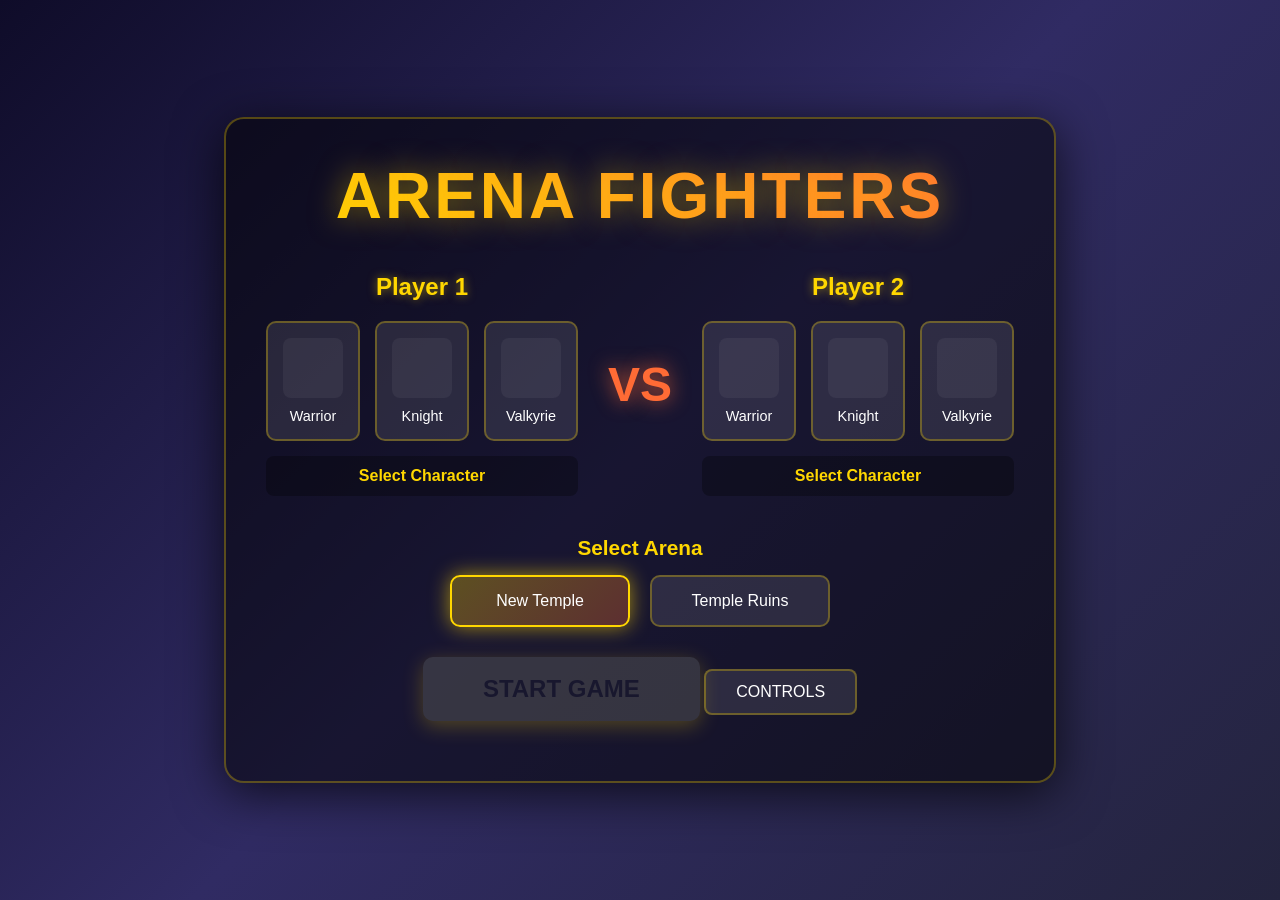
<file: index.html>
﻿<!DOCTYPE html>
<html lang="en">
<head>
    <meta charset="utf-8">
    <title>Arena Fighters</title>
    <link href="./style.css" rel="stylesheet"/>
</head>
<body>

<!-- Main Menu Screen -->
<div id="mainMenu" class="menu-screen">
    <div class="menu-container">
        <h1 class="game-title">ARENA FIGHTERS</h1>

        <div class="character-selection">
            <div class="player-select">
                <h3>Player 1</h3>
                <div class="character-options">
                    <button class="character-btn" data-player="1" data-character="guy1">
                        <div class="char-preview"></div>
                        <span>Warrior</span>
                    </button>
                    <button class="character-btn" data-player="1" data-character="guy2">
                        <div class="char-preview"></div>
                        <span>Knight</span>
                    </button>
                    <button class="character-btn" data-player="1" data-character="warriorWoman">
                        <div class="char-preview"></div>
                        <span>Valkyrie</span>
                    </button>
                </div>
                <div class="selected-character" id="p1Selected">Select Character</div>
            </div>

            <div class="vs-divider">VS</div>

            <div class="player-select">
                <h3>Player 2</h3>
                <div class="character-options">
                    <button class="character-btn" data-player="2" data-character="guy1">
                        <div class="char-preview"></div>
                        <span>Warrior</span>
                    </button>
                    <button class="character-btn" data-player="2" data-character="guy2">
                        <div class="char-preview"></div>
                        <span>Knight</span>
                    </button>
                    <button class="character-btn" data-player="2" data-character="warriorWoman">
                        <div class="char-preview"></div>
                        <span>Valkyrie</span>
                    </button>
                </div>
                <div class="selected-character" id="p2Selected">Select Character</div>
            </div>
        </div>

        <div class="arena-selection">
            <h3>Select Arena</h3>
            <div class="arena-options">
                <button class="arena-btn selected" data-arena="arena1">
                    <span>New Temple</span>
                </button>
                <button class="arena-btn" data-arena="arena2">
                    <span>Temple Ruins</span>
                </button>
            </div>
        </div>

        <button id="startGameBtn" class="start-btn" disabled>START GAME</button>

        <button id="instructionsBtn" class="instructions-btn">CONTROLS</button>
    </div>
</div>

<!-- Instructions Overlay -->
<div id="instructionsOverlay" class="overlay hidden">
    <div class="instructions-panel">
        <h2>Game Controls</h2>
        <div class="controls-grid">
            <div class="player-controls">
                <h3>Player 1</h3>
                <div class="control-item">
                    <span class="key">A</span>
                    <span class="action">Move Left</span>
                </div>
                <div class="control-item">
                    <span class="key">D</span>
                    <span class="action">Move Right</span>
                </div>
                <div class="control-item">
                    <span class="key">S</span>
                    <span class="action">Attack</span>
                </div>
                <div class="control-item">
                    <span class="key">1</span>
                    <span class="action">Switch Character</span>
                </div>
            </div>
            <div class="player-controls">
                <h3>Player 2</h3>
                <div class="control-item">
                    <span class="key">←</span>
                    <span class="action">Move Left</span>
                </div>
                <div class="control-item">
                    <span class="key">→</span>
                    <span class="action">Move Right</span>
                </div>
                <div class="control-item">
                    <span class="key">↓</span>
                    <span class="action">Attack</span>
                </div>
                <div class="control-item">
                    <span class="key">2</span>
                    <span class="action">Switch Character</span>
                </div>
            </div>
        </div>
        <button id="closeInstructionsBtn" class="close-btn">CLOSE</button>
    </div>
</div>

<!-- Game Screen -->
<div id="gameScreen" class="hidden">
    <div id="gameWrap">
        <!-- HUD Top Bar -->
        <div class="hud-container">
            <div class="player-hud player-1-hud">
                <div class="player-info">
                    <div class="character-portrait" id="p1Portrait"></div>
                    <div class="player-details">
                        <div class="player-name">Player 1</div>
                        <div class="character-name" id="p1CharName">Warrior</div>
                    </div>
                </div>
                <div class="health-container">
                    <div class="health-bar-bg">
                        <div class="health-bar" id="p1Health"></div>
                    </div>
                    <div class="health-text" id="p1HealthText">100%</div>
                </div>
            </div>

            <div class="center-hud">
                <div class="timer" id="gameTimer">99</div>
                <div class="round-info" id="roundInfo">ROUND 1</div>
            </div>

            <div class="player-hud player-2-hud">
                <div class="health-container">
                    <div class="health-bar-bg">
                        <div class="health-bar" id="p2Health"></div>
                    </div>
                    <div class="health-text" id="p2HealthText">100%</div>
                </div>
                <div class="player-info">
                    <div class="player-details">
                        <div class="player-name">Player 2</div>
                        <div class="character-name" id="p2CharName">Knight</div>
                    </div>
                    <div class="character-portrait" id="p2Portrait"></div>
                </div>
            </div>
        </div>

        <canvas id="gameWorld" width="1024" height="768"
                style="background: white; border: 1px solid black"
                tabindex="0" autofocus></canvas>

        <!-- Bottom instruction hint -->
        <div class="game-hint">
            Press 1 or 2 to switch characters
        </div>
    </div>
</div>

<!-- Menu and Game Logic Script -->
<script type="module" src="userInterface/menu.js"></script>
<!-- Main Game Script -->
<!--<script type="module" src="Game/main.js"></script>-->
</body>
</html>
</file>
<file: style.css>
/* Reset and Base Styles */
* {
    box-sizing: border-box;
    margin: 0;
    padding: 0;
}

body {
    font-family: 'Arial', sans-serif;
    background: linear-gradient(135deg, #1a1a2e 0%, #16213e 100%);
    color: #fff;
    overflow: hidden;
}

.hidden {
    display: none !important;
}

/* ============================================
   MAIN MENU STYLES
============================================ */

.menu-screen {
    position: fixed;
    top: 0;
    left: 0;
    width: 100vw;
    height: 100vh;
    background: linear-gradient(135deg, #0f0c29, #302b63, #24243e);
    display: flex;
    align-items: center;
    justify-content: center;
    z-index: 1000;
    animation: fadeIn 0.5s ease-in;
}

@keyframes fadeIn {
    from { opacity: 0; }
    to { opacity: 1; }
}

.menu-container {
    text-align: center;
    max-width: 900px;
    padding: 40px;
    background: rgba(0, 0, 0, 0.5);
    border-radius: 20px;
    border: 2px solid rgba(255, 215, 0, 0.3);
    box-shadow: 0 10px 50px rgba(0, 0, 0, 0.7);
}

.game-title {
    font-size: 4em;
    font-weight: bold;
    background: linear-gradient(45deg, #ffd700, #ff6b35, #ffd700);
    background-size: 200% auto;
    -webkit-background-clip: text;
    -webkit-text-fill-color: transparent;
    background-clip: text;
    margin-bottom: 40px;
    text-shadow: 0 0 30px rgba(255, 215, 0, 0.5);
    animation: shimmer 3s infinite;
    letter-spacing: 3px;
}

@keyframes shimmer {
    0%, 100% { background-position: 0% 50%; }
    50% { background-position: 100% 50%; }
}

/* Character Selection */
.character-selection {
    display: flex;
    align-items: center;
    justify-content: space-between;
    gap: 30px;
    margin-bottom: 40px;
}

.player-select {
    flex: 1;
}

.player-select h3 {
    font-size: 1.5em;
    margin-bottom: 20px;
    color: #ffd700;
    text-shadow: 0 0 10px rgba(255, 215, 0, 0.5);
}

.character-options {
    display: flex;
    gap: 15px;
    justify-content: center;
    margin-bottom: 15px;
}

.character-btn {
    background: rgba(255, 255, 255, 0.1);
    border: 2px solid rgba(255, 215, 0, 0.3);
    border-radius: 10px;
    padding: 15px;
    cursor: pointer;
    transition: all 0.3s ease;
    color: #fff;
    font-size: 0.9em;
    min-width: 90px;
}

.character-btn:hover {
    transform: translateY(-5px);
    border-color: #ffd700;
    background: rgba(255, 215, 0, 0.2);
    box-shadow: 0 5px 20px rgba(255, 215, 0, 0.4);
}

.character-btn.selected {
    border-color: #ffd700;
    background: linear-gradient(135deg, rgba(255, 215, 0, 0.3), rgba(255, 107, 53, 0.3));
    box-shadow: 0 0 20px rgba(255, 215, 0, 0.6);
}

.char-preview {
    width: 60px;
    height: 60px;
    background: rgba(255, 255, 255, 0.05);
    border-radius: 8px;
    margin: 0 auto 10px;
}

.selected-character {
    margin-top: 15px;
    padding: 10px;
    background: rgba(0, 0, 0, 0.3);
    border-radius: 8px;
    font-weight: bold;
    color: #ffd700;
    min-height: 40px;
    display: flex;
    align-items: center;
    justify-content: center;
}

.vs-divider {
    font-size: 3em;
    font-weight: bold;
    color: #ff6b35;
    text-shadow: 0 0 20px rgba(255, 107, 53, 0.8);
    animation: pulse 2s infinite;
}

@keyframes pulse {
    0%, 100% { transform: scale(1); }
    50% { transform: scale(1.1); }
}

/* Arena Selection */
.arena-selection {
    margin-bottom: 30px;
}

.arena-selection h3 {
    font-size: 1.3em;
    margin-bottom: 15px;
    color: #ffd700;
}

.arena-options {
    display: flex;
    gap: 20px;
    justify-content: center;
}

.arena-btn {
    background: rgba(255, 255, 255, 0.1);
    border: 2px solid rgba(255, 215, 0, 0.3);
    border-radius: 10px;
    padding: 15px 30px;
    cursor: pointer;
    transition: all 0.3s ease;
    color: #fff;
    font-size: 1em;
    min-width: 180px;
}

.arena-btn:hover {
    transform: translateY(-3px);
    border-color: #ffd700;
    background: rgba(255, 215, 0, 0.2);
}

.arena-btn.selected {
    border-color: #ffd700;
    background: linear-gradient(135deg, rgba(255, 215, 0, 0.3), rgba(255, 107, 53, 0.3));
    box-shadow: 0 0 20px rgba(255, 215, 0, 0.6);
}

/* Buttons */
.start-btn {
    background: linear-gradient(135deg, #ffd700, #ff6b35);
    border: none;
    border-radius: 10px;
    padding: 18px 60px;
    font-size: 1.5em;
    font-weight: bold;
    color: #1a1a2e;
    cursor: pointer;
    transition: all 0.3s ease;
    box-shadow: 0 5px 20px rgba(255, 215, 0, 0.5);
    margin-bottom: 20px;
}

.start-btn:not(:disabled):hover {
    transform: translateY(-3px) scale(1.05);
    box-shadow: 0 8px 30px rgba(255, 215, 0, 0.7);
}

.start-btn:disabled {
    opacity: 0.5;
    cursor: not-allowed;
    background: #555;
}

.instructions-btn {
    background: rgba(255, 255, 255, 0.1);
    border: 2px solid rgba(255, 215, 0, 0.3);
    border-radius: 8px;
    padding: 12px 30px;
    font-size: 1em;
    color: #fff;
    cursor: pointer;
    transition: all 0.3s ease;
}

.instructions-btn:hover {
    border-color: #ffd700;
    background: rgba(255, 215, 0, 0.2);
}

/* ============================================
   INSTRUCTIONS OVERLAY
============================================ */

.overlay {
    position: fixed;
    top: 0;
    left: 0;
    width: 100vw;
    height: 100vh;
    background: rgba(0, 0, 0, 0.9);
    display: flex;
    align-items: center;
    justify-content: center;
    z-index: 2000;
    animation: fadeIn 0.3s ease-in;
}

.instructions-panel {
    background: linear-gradient(135deg, #1a1a2e, #16213e);
    border: 2px solid #ffd700;
    border-radius: 20px;
    padding: 40px;
    max-width: 700px;
    box-shadow: 0 10px 50px rgba(0, 0, 0, 0.8);
}

.instructions-panel h2 {
    font-size: 2.5em;
    color: #ffd700;
    margin-bottom: 30px;
    text-align: center;
    text-shadow: 0 0 10px rgba(255, 215, 0, 0.5);
}

.controls-grid {
    display: flex;
    gap: 40px;
    margin-bottom: 30px;
}

.player-controls {
    flex: 1;
}

.player-controls h3 {
    font-size: 1.5em;
    color: #ff6b35;
    margin-bottom: 20px;
    text-align: center;
}

.control-item {
    display: flex;
    align-items: center;
    gap: 15px;
    margin-bottom: 15px;
    padding: 10px;
    background: rgba(255, 255, 255, 0.05);
    border-radius: 8px;
}

.key {
    background: #ffd700;
    color: #1a1a2e;
    padding: 8px 15px;
    border-radius: 5px;
    font-weight: bold;
    min-width: 40px;
    text-align: center;
    box-shadow: 0 3px 10px rgba(255, 215, 0, 0.3);
}

.action {
    flex: 1;
    font-size: 1.1em;
}

.close-btn {
    width: 100%;
    background: linear-gradient(135deg, #ff6b35, #ffd700);
    border: none;
    border-radius: 10px;
    padding: 15px;
    font-size: 1.2em;
    font-weight: bold;
    color: #1a1a2e;
    cursor: pointer;
    transition: all 0.3s ease;
}

.close-btn:hover {
    transform: translateY(-2px);
    box-shadow: 0 5px 20px rgba(255, 107, 53, 0.5);
}

/* ============================================
   GAME SCREEN & HUD
============================================ */

#gameScreen {
    width: 100vw;
    height: 100vh;
    display: flex;
    align-items: center;
    justify-content: center;
    background: #000;
}

#gameWrap {
    position: relative;
    width: 1024px;
    height: 768px;
}

#gameWorld {
    position: relative;
    z-index: 1;
    display: block;
}

/* HUD Container */
.hud-container {
    position: absolute;
    top: 0;
    left: 0;
    right: 0;
    z-index: 10;
    display: flex;
    justify-content: space-between;
    align-items: flex-start;
    padding: 20px;
    background: linear-gradient(to bottom, rgba(0, 0, 0, 0.7), transparent);
    pointer-events: none;
}

/* Player HUD */
.player-hud {
    display: flex;
    gap: 15px;
    min-width: 320px;
}

.player-1-hud {
    flex-direction: row;
}

.player-2-hud {
    flex-direction: row-reverse;
}

.player-info {
    display: flex;
    gap: 10px;
    align-items: center;
}

.character-portrait {
    width: 60px;
    height: 60px;
    background: linear-gradient(135deg, rgba(255, 215, 0, 0.2), rgba(255, 107, 53, 0.2));
    border: 3px solid #ffd700;
    border-radius: 10px;
    box-shadow: 0 0 15px rgba(255, 215, 0, 0.5);
}

.player-details {
    display: flex;
    flex-direction: column;
    justify-content: center;
}

.player-name {
    font-size: 0.9em;
    color: #ffd700;
    font-weight: bold;
    text-shadow: 0 0 5px rgba(255, 215, 0, 0.8);
}

.character-name {
    font-size: 1.1em;
    color: #fff;
    font-weight: bold;
}

/* Health Bar */
.health-container {
    flex: 1;
    display: flex;
    flex-direction: column;
    justify-content: center;
    min-width: 200px;
}

.health-bar-bg {
    width: 100%;
    height: 25px;
    background: rgba(0, 0, 0, 0.7);
    border: 2px solid #ffd700;
    border-radius: 15px;
    overflow: hidden;
    box-shadow: inset 0 2px 5px rgba(0, 0, 0, 0.5);
}

.health-bar {
    height: 100%;
    width: 100%;
    background: linear-gradient(90deg, #4ade80, #22c55e);
    transition: width 0.3s ease;
    box-shadow: 0 0 10px rgba(74, 222, 128, 0.6);
    position: relative;
}

.health-bar::after {
    content: '';
    position: absolute;
    top: 0;
    left: 0;
    right: 0;
    height: 50%;
    background: linear-gradient(to bottom, rgba(255, 255, 255, 0.3), transparent);
    border-radius: 15px 15px 0 0;
}

/* Health bar color states */
.health-bar.low {
    background: linear-gradient(90deg, #f59e0b, #ef4444);
    box-shadow: 0 0 10px rgba(239, 68, 68, 0.6);
}

.health-bar.critical {
    background: linear-gradient(90deg, #ef4444, #dc2626);
    box-shadow: 0 0 10px rgba(239, 68, 68, 0.8);
    animation: healthPulse 0.5s infinite;
}

@keyframes healthPulse {
    0%, 100% { opacity: 1; }
    50% { opacity: 0.7; }
}

.health-text {
    text-align: center;
    font-size: 0.9em;
    font-weight: bold;
    color: #fff;
    margin-top: 5px;
    text-shadow: 0 0 5px rgba(0, 0, 0, 0.8);
}

/* Center HUD */
.center-hud {
    display: flex;
    flex-direction: column;
    align-items: center;
    gap: 10px;
}

.timer {
    font-size: 3em;
    font-weight: bold;
    color: #ffd700;
    text-shadow: 0 0 20px rgba(255, 215, 0, 0.8);
    background: rgba(0, 0, 0, 0.7);
    border: 3px solid #ffd700;
    border-radius: 15px;
    padding: 10px 25px;
    min-width: 100px;
    text-align: center;
    box-shadow: 0 0 20px rgba(255, 215, 0, 0.5);
}

.round-info {
    font-size: 1.2em;
    font-weight: bold;
    color: #fff;
    background: rgba(0, 0, 0, 0.7);
    border: 2px solid #ff6b35;
    border-radius: 10px;
    padding: 5px 20px;
    text-shadow: 0 0 10px rgba(255, 107, 53, 0.8);
}

/* Game Hint */
.game-hint {
    position: absolute;
    left: 0;
    right: 0;
    bottom: 20px;
    z-index: 10;
    text-align: center;
    pointer-events: none;
}

.game-hint {
    display: inline-block;
    color: #fff;
    background: rgba(0, 0, 0, 0.7);
    padding: 8px 20px;
    border-radius: 10px;
    font-size: 0.9em;
    border: 1px solid rgba(255, 215, 0, 0.3);
}

/* Responsive adjustments */
@media (max-width: 1200px) {
    .menu-container {
        max-width: 90%;
        padding: 30px;
    }

    .game-title {
        font-size: 3em;
    }

    .character-selection {
        flex-direction: column;
    }

    .vs-divider {
        font-size: 2em;
        margin: 20px 0;
    }
}
</file>
